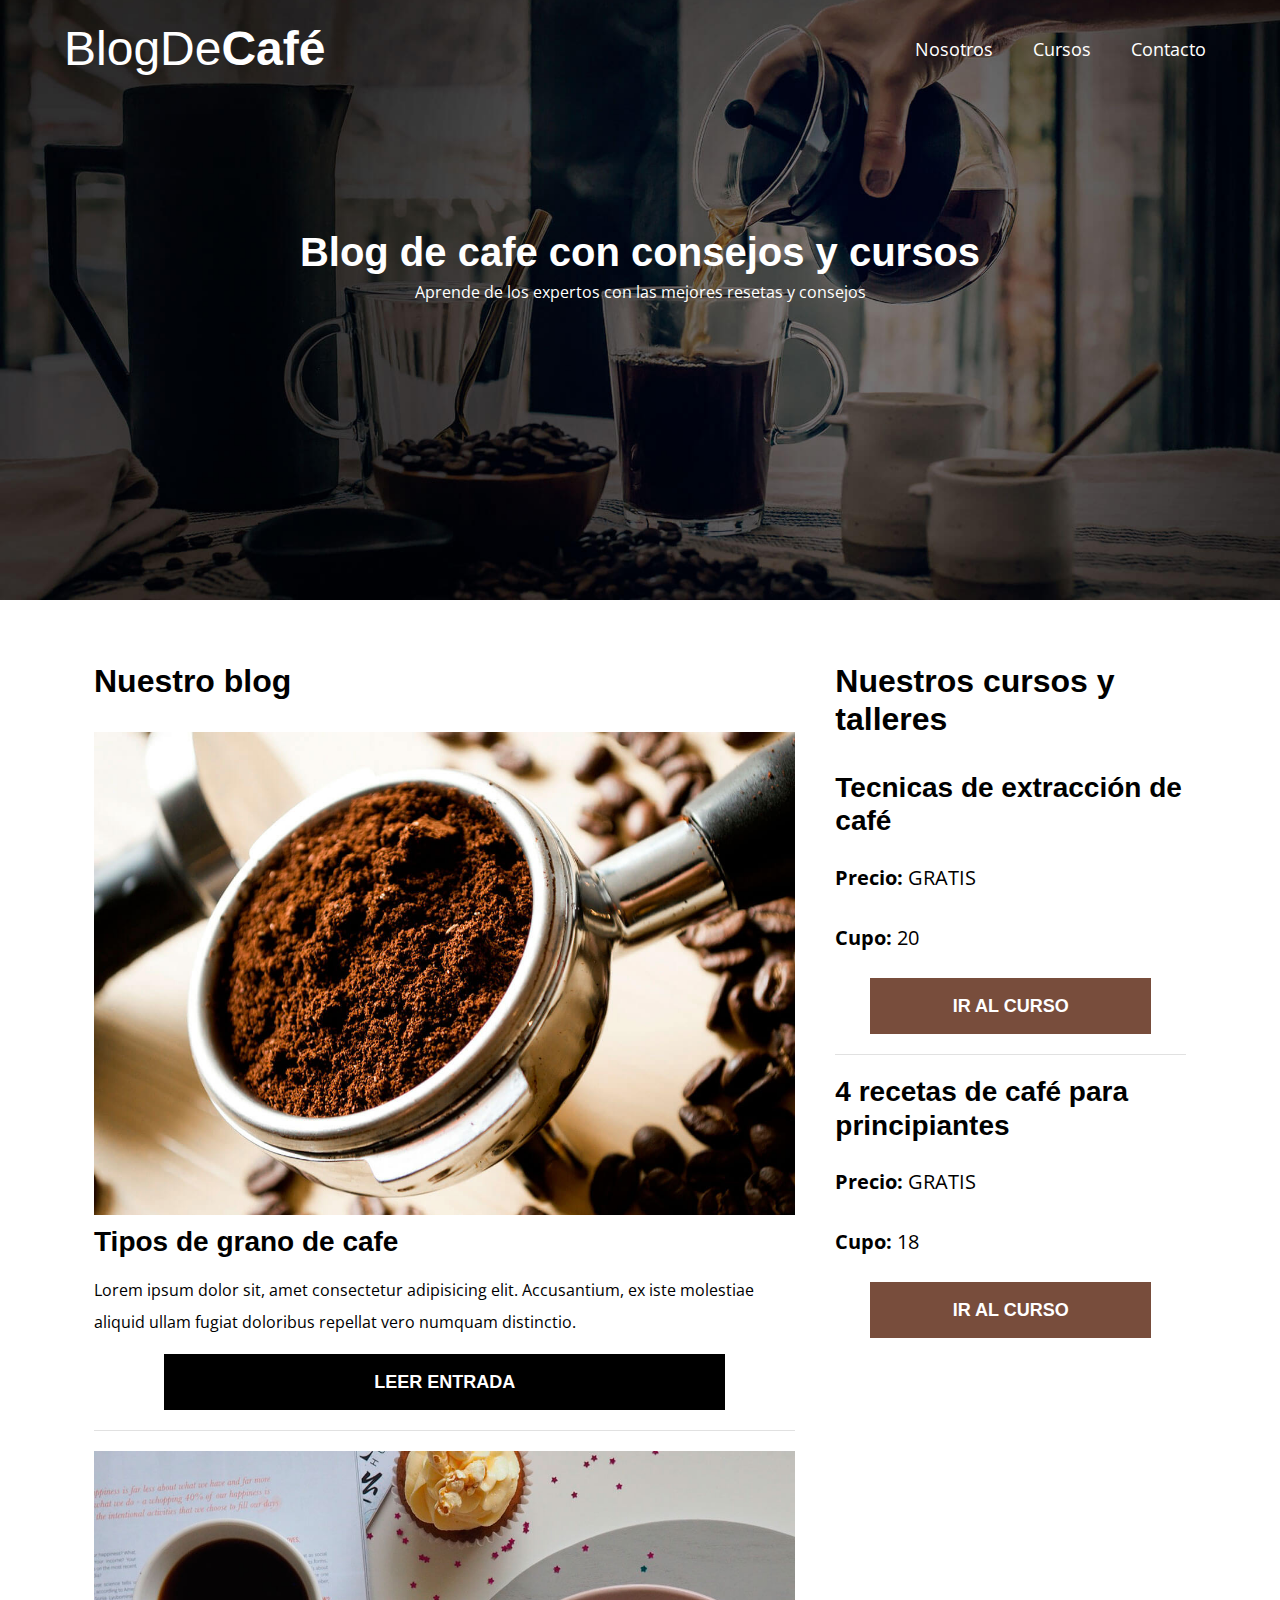
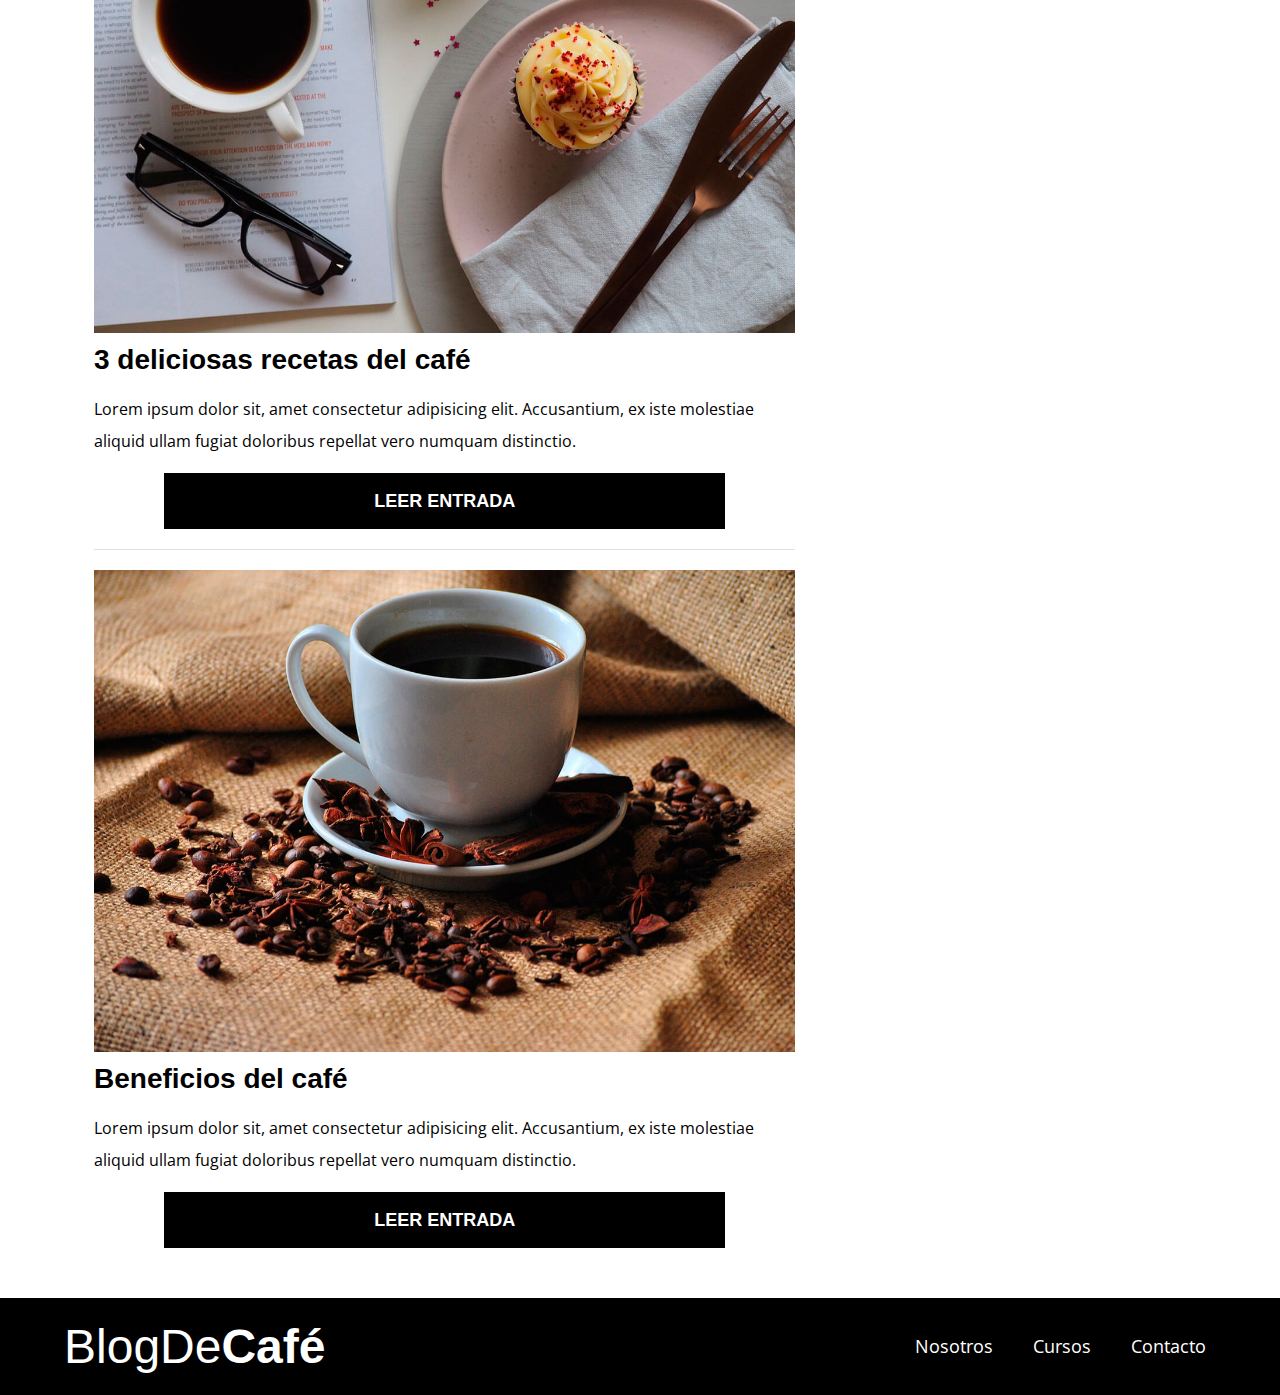
<file: index.html>
<!DOCTYPE html>
<html lang="en">
  <head>
    <meta charset="UTF-8" />
    <meta http-equiv="X-UA-Compatible" content="IE=edge" />
    <meta name="viewport" content="width=device-width, initial-scale=1.0" />
    <link rel="stylesheet" href="css/normalize.css" />
    <link rel="stylesheet" href="css/style.css" />
    <link rel="preconnect" href="https://fonts.gstatic.com" />

    <link rel="preconnect" href="https://fonts.gstatic.com" />
    <link
      href="https://fonts.googleapis.com/css2?family=Open+Sans&family=PT+Sans:wght@400;700&display=swap"
      rel="stylesheet"
    />
    <title>Cafe Blog</title>
  </head>
  <body>
    <header class="header">
      <div class="contenedor">
        <div class="barra">
          <a href="index.html" class="logo no-margin centrar-texto">
            <h1 class="logo_nombre">
              BlogDe<span class="logo_bold">Café</span>
            </h1>
          </a>
          <nav class="navegacion">
            <a href="nosotros.html" class="clase_navegacion">Nosotros</a>
            <a href="cursos.html" class="clase_navegacion">Cursos</a>
            <a href="contacto.html" class="clase_navegacion">Contacto</a>
          </nav>
        </div>
      </div>
      <div class="header-texto">
        <h2 class="no-margin">Blog de cafe con consejos y cursos</h2>
        <p class="no-margin">
          Aprende de los expertos con las mejores resetas y consejos
        </p>
      </div>
    </header>
    <!-- ENTRADA 1 -->
    <div class="contenedor contenido-principal">
      <main class="blog">
        <h3>Nuestro blog</h3>
        <article class="entrada">
          <div class="entrada__image">
            <picture>
              <source srcset="img/blog1.webp" type="img/webp">
              <img src="img/blog1.jpg" alt="Imagen blog" />

            </picture>
            <div class="entrada__contenido">
              <h4 class="no-margin">Tipos de grano de cafe</h4>
              <p>
                Lorem ipsum dolor sit, amet consectetur adipisicing elit.
                Accusantium, ex iste molestiae aliquid ullam fugiat doloribus
                repellat vero numquam distinctio.
              </p>
              <a href="entrada.html" class="boton boton--primario"
                >Leer Entrada</a
              >
            </div>
          </div>
        </article>
        <!-- ENTRADA 2 -->
        <article class="entrada">
          <div class="entrada__image">
            <picture>
              <source srcset="img/blog12.webp" type="img/webp">
              <img src="img/blog2.jpg" alt="Imagen blog" />

            </picture>
            <div class="entrada__contenido">
              <h4 class="no-margin">3 deliciosas recetas del café</h4>
              <p>
                Lorem ipsum dolor sit, amet consectetur adipisicing elit.
                Accusantium, ex iste molestiae aliquid ullam fugiat doloribus
                repellat vero numquam distinctio.
              </p>
              <a href="entrada.html" class="boton boton--primario"
                >Leer Entrada</a
              >
            </div>
          </div>
        </article>
        <!-- ENTRADA 3 -->
        <article class="entrada">
          <div class="entrada__image">
            <picture>
              <source srcset="img/blog3.webp" type="img/webp">
              <img src="img/blog3.jpg" alt="Imagen blog" />

            </picture>
            <div class="entrada__contenido">
              <h4 class="no-margin">Beneficios del café</h4>
              <p>
                Lorem ipsum dolor sit, amet consectetur adipisicing elit.
                Accusantium, ex iste molestiae aliquid ullam fugiat doloribus
                repellat vero numquam distinctio.
              </p>
              <a href="entrada.html" class="boton boton--primario"
                >Leer Entrada</a
              >
            </div>
          </div>
        </article>
      </main>

      <aside class="sidebar">
        <h3>Nuestros cursos y talleres</h3>

        <ol class="cursos no-padding">
          <li class="widget-curso">
            <h4 class="no-margin">Tecnicas de extracción de café</h4>
            <p class="widget-curso__label">Precio:
              <span class="widget-curso__info">GRATIS</span>
            </p>
            <p class="widget-curso__label">Cupo:
              <span class="widget-curso__info">20</span>
            </p>
            <a href="entrada.html" class="boton boton--secundario"
                >Ir al Curso</a
              >
          </li>

          <li class="widget-curso">
            <h4 class="no-margin">4 recetas de café para principiantes</h4>
            <p class="widget-curso__label">Precio:
              <span class="widget-curso__info">GRATIS</span>
            </p>
            <p class="widget-curso__label">Cupo:
              <span class="widget-curso__info">18</span>
            </p>
            <a href="entrada.html" class="boton boton--secundario"
                >Ir al Curso</a
              >
          </li>
        </ol>
      </aside>
    </div>

    <footer class="footer">
      <div class="contenedor container2">
        <div class="barra">
          <a href="index.html" class="logo no-margin centrar-texto">
            <h1 class="logo_nombre">
              BlogDe<span class="logo_bold">Café</span>
            </h1>
          </a>
          <nav class="navegacion">
            <a href="nosotros.html" class="clase_navegacion">Nosotros</a>
            <a href="cursos.html" class="clase_navegacion">Cursos</a>
            <a href="contacto.html" class="clase_navegacion">Contacto</a>
          </nav>
        </div>
      </div>
    </footer>
  </body>
</html>
</file>
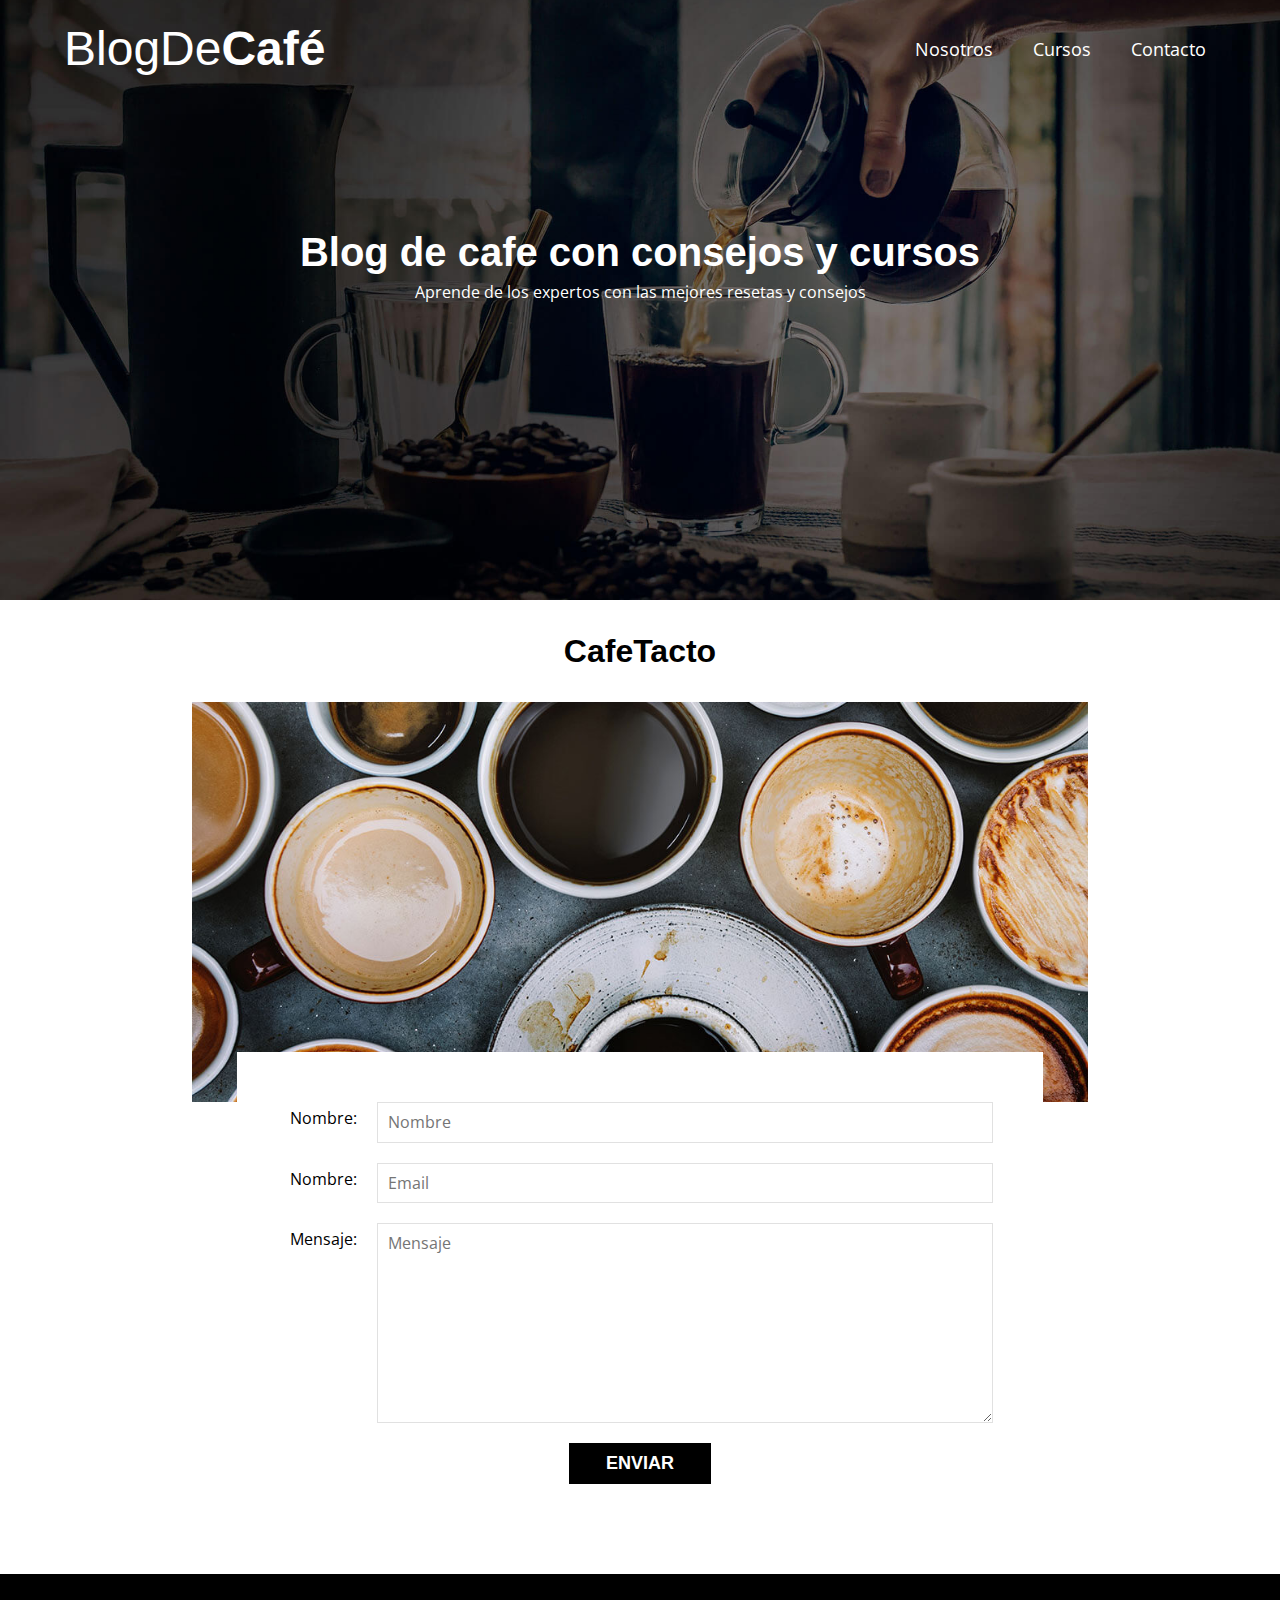
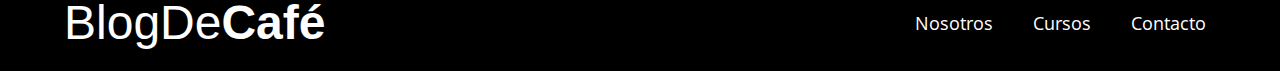
<file: contacto.html>
<!DOCTYPE html>
<html lang="en">
  <head>
    <meta charset="UTF-8" />
    <meta http-equiv="X-UA-Compatible" content="IE=edge" />
    <meta name="viewport" content="width=device-width, initial-scale=1.0" />
    <link rel="stylesheet" href="css/normalize.css" />
    <link rel="stylesheet" href="css/style.css" />
    <link rel="preconnect" href="https://fonts.gstatic.com" />

    <link rel="preconnect" href="https://fonts.gstatic.com" />
    <link
      href="https://fonts.googleapis.com/css2?family=Open+Sans&family=PT+Sans:wght@400;700&display=swap"
      rel="stylesheet"
    />
    <title>Cafe Contacto</title>
  </head>
  <body>
    <header class="header">
      <div class="contenedor">
        <div class="barra">
          <a href="index.html" class="logo no-margin centrar-texto">
            <h1 class="logo_nombre">
              BlogDe<span class="logo_bold">Café</span>
            </h1>
          </a>
          <nav class="navegacion">
            <a href="nosotros.html" class="clase_navegacion">Nosotros</a>
            <a href="cursos.html" class="clase_navegacion">Cursos</a>
            <a href="contacto.html" class="clase_navegacion">Contacto</a>
          </nav>
        </div>
      </div>
      <div class="header-texto">
        <h2 class="no-margin">Blog de cafe con consejos y cursos</h2>
        <p class="no-margin">
          Aprende de los expertos con las mejores resetas y consejos
        </p>
      </div>
    </header>
    <main class="contenedor-contacto">
        <h3 class="centrar-texto">CafeTacto</h3>
      <div class="contacto-bg">
      </div>

        <form class="formulario">
          <div class="campo">
            <label class="campo__label" for="nombre">Nombre: </label>
            <input class="campo__field" type="text" placeholder="Nombre" id="nombre">
          </div>
          <div class="campo">
            <label class="campo__label" for="email">Nombre: </label>
            <input class="campo__field" type="email" placeholder="Email" id="email">
          </div>
          <div class="campo">
            <label class="campo__label" for="mensaje">Mensaje: </label>
            <textarea class="campo__field campo__field--textarea" id="mensaje" placeholder="Mensaje"></textarea>
          </div>
          <div class="campo">
            <input type="submit" value="Enviar" class="boton boton--primario boton-form">
          </div>
        </form>
      
    </main>

    <footer class="footer">
      <div class="contenedor container2">
        <div class="barra">
          <a href="index.html" class="logo no-margin centrar-texto">
            <h1 class="logo_nombre">
              BlogDe<span class="logo_bold">Café</span>
            </h1>
          </a>
          <nav class="navegacion">
            <a href="nosotros.html" class="clase_navegacion">Nosotros</a>
            <a href="cursos.html" class="clase_navegacion">Cursos</a>
            <a href="contacto.html" class="clase_navegacion">Contacto</a>
          </nav>
        </div>
      </div>
    </footer>
  </body>
</html>
</file>
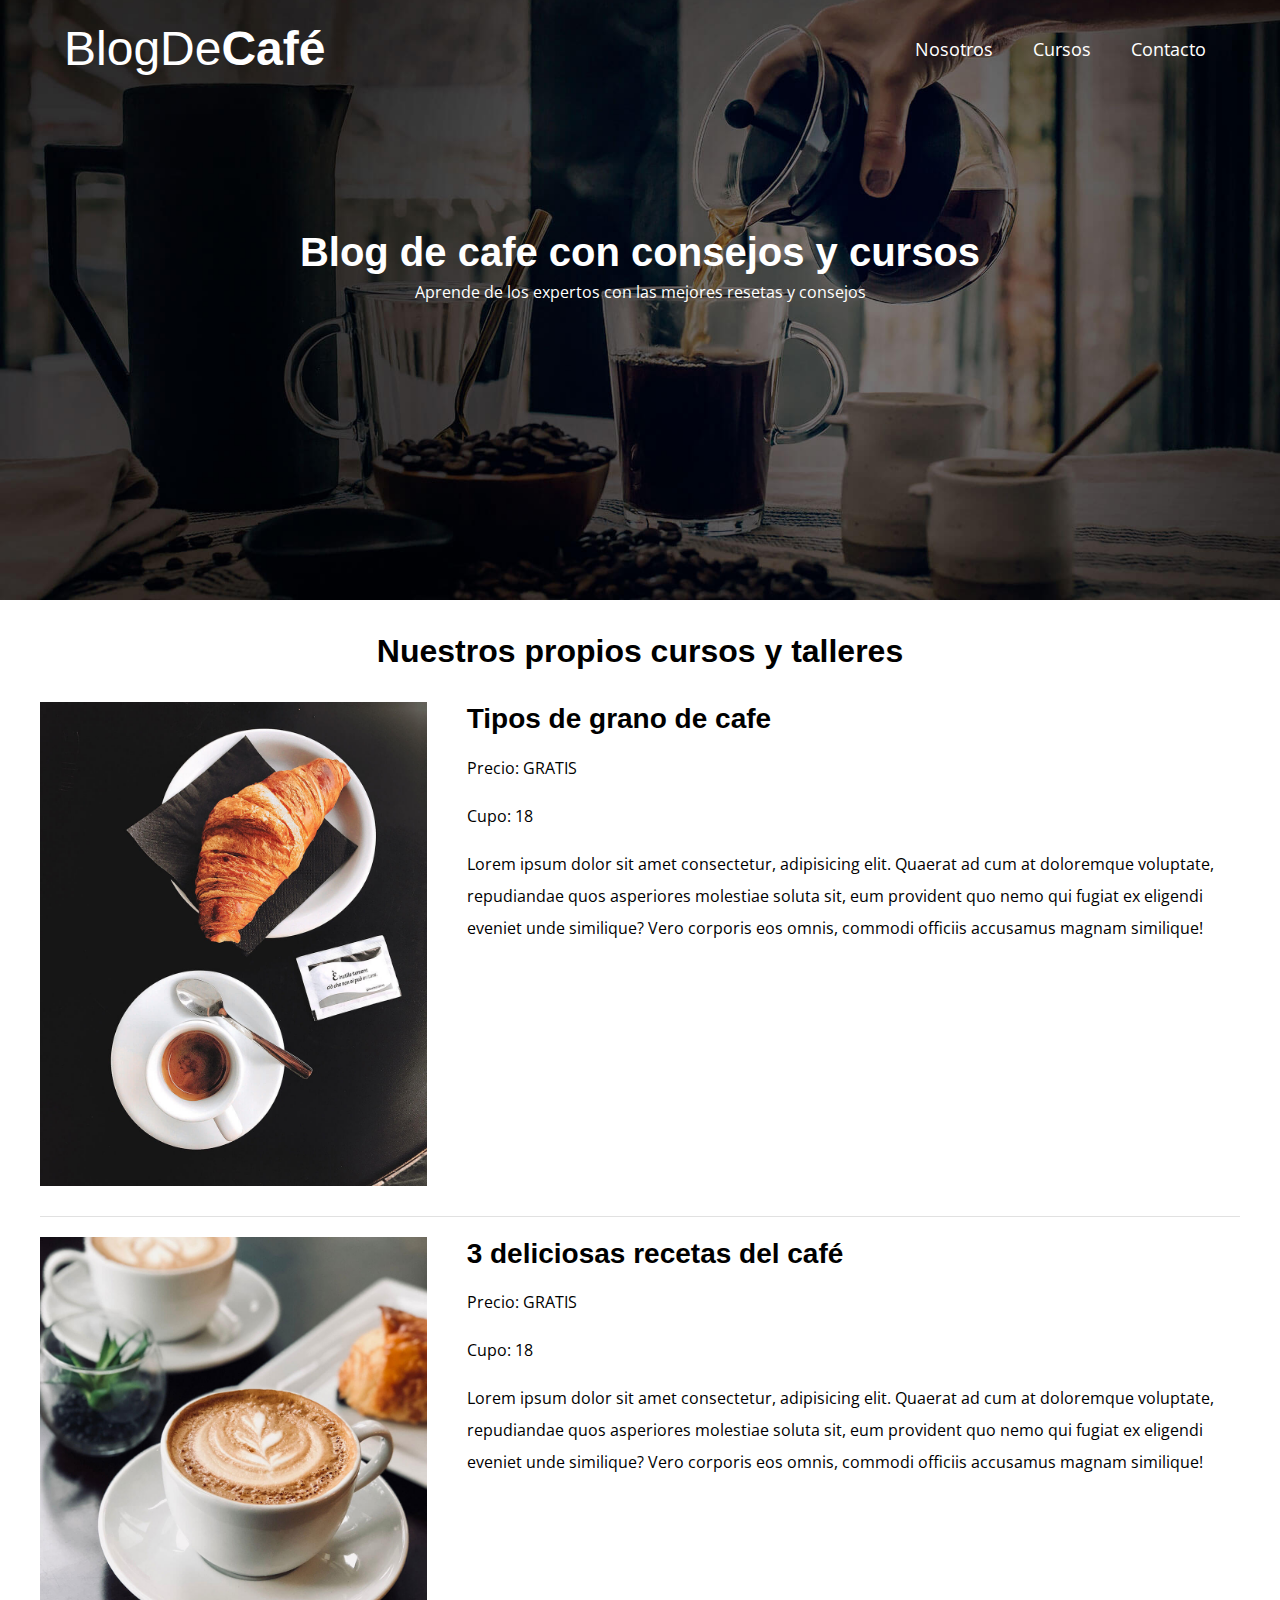
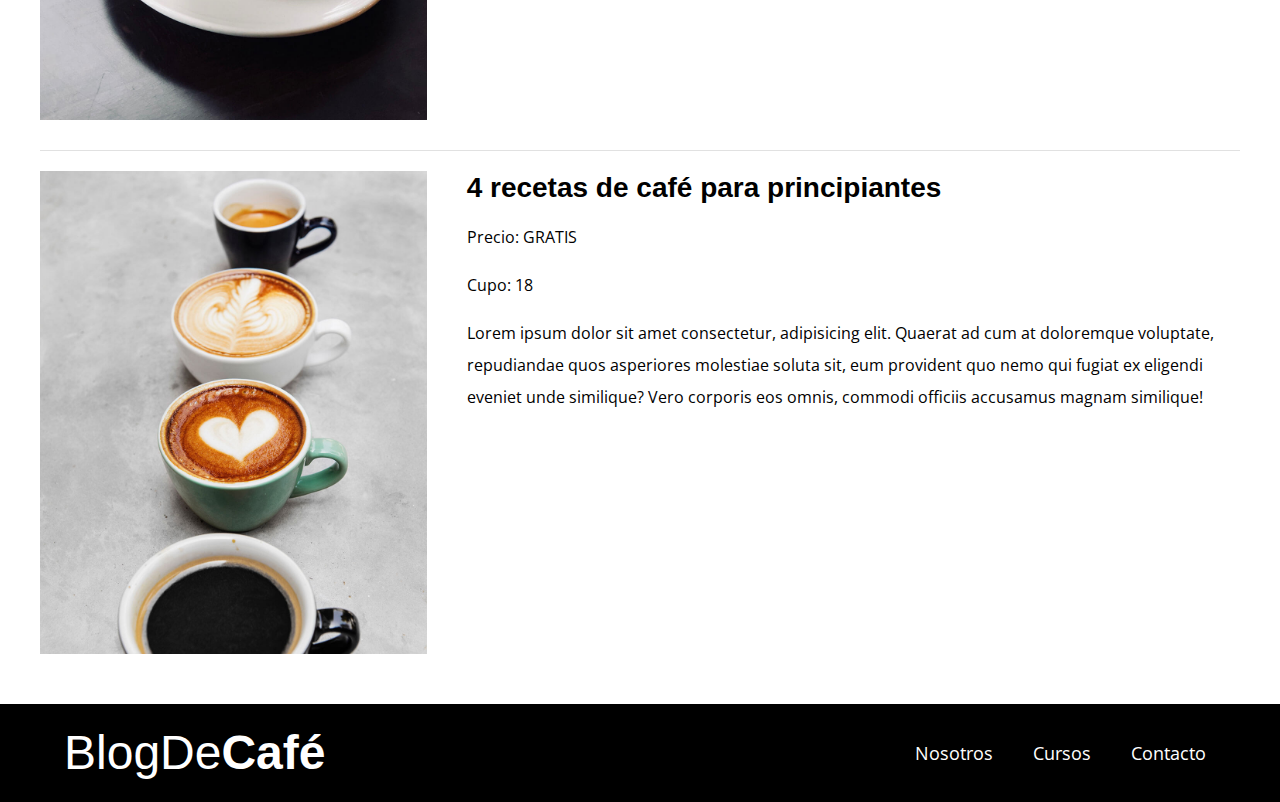
<file: cursos.html>
<!DOCTYPE html>
<html lang="en">
  <head>
    <meta charset="UTF-8" />
    <meta http-equiv="X-UA-Compatible" content="IE=edge" />
    <meta name="viewport" content="width=device-width, initial-scale=1.0" />
    <link rel="stylesheet" href="css/normalize.css" />
    <link rel="stylesheet" href="css/style.css" />
    <link rel="preconnect" href="https://fonts.gstatic.com" />

    <link rel="preconnect" href="https://fonts.gstatic.com" />
    <link
      href="https://fonts.googleapis.com/css2?family=Open+Sans&family=PT+Sans:wght@400;700&display=swap"
      rel="stylesheet"
    />
    <title>Cafe Blog</title>
  </head>
  <body>
    <header class="header">
      <div class="contenedor">
        <div class="barra">
          <a href="index.html" class="logo no-margin centrar-texto">
            <h1 class="logo_nombre">
              BlogDe<span class="logo_bold">Café</span>
            </h1>
          </a>
          <nav class="navegacion">
            <a href="nosotros.html" class="clase_navegacion">Nosotros</a>
            <a href="cursos.html" class="clase_navegacion">Cursos</a>
            <a href="contacto.html" class="clase_navegacion">Contacto</a>
          </nav>
        </div>
      </div>
      <div class="header-texto">
        <h2 class="no-margin">Blog de cafe con consejos y cursos</h2>
        <p class="no-margin">
          Aprende de los expertos con las mejores resetas y consejos
        </p>
      </div>
    </header>
    <main class="contenedor--cursos">
        <h3 class="centrar-texto">Nuestros propios cursos y talleres</h3>

        <div class="curso">
            <div class="curso__imagen">
                <img src="img/curso1.jpg" alt="Imagen curso">
            </div>
            <div class="curso__informacion">
                <h4 class="no-margin">Tipos de grano de cafe</h4>
                <p class="curso__label">Precio:
                  <span class="curso__info">GRATIS</span>
                </p>
                <p class="curso__label">Cupo:
                  <span class="curso__info">18</span>
                </p>
                <p class="curso__descripcion">
                    Lorem ipsum dolor sit amet consectetur, adipisicing elit. Quaerat ad cum at doloremque voluptate, repudiandae quos asperiores molestiae soluta sit, eum provident quo nemo qui fugiat ex eligendi eveniet unde similique? Vero corporis eos omnis, commodi officiis accusamus magnam similique!
                </p>
            </div> 
        </div> 
        <!-- FIN CURSO -->
        <div class="curso">
            <div class="curso__imagen">
                <img src="img/curso2.jpg" alt="Imagen curso">
            </div>
            <div class="curso__informacion">
                <h4 class="no-margin">3 deliciosas recetas del café</h4>
                <p class="curso__label">Precio:
                  <span class="curso__info">GRATIS</span>
                </p>
                <p class="curso__label">Cupo:
                  <span class="curso__info">18</span>
                </p>
                <p class="curso__descripcion">
                    Lorem ipsum dolor sit amet consectetur, adipisicing elit. Quaerat ad cum at doloremque voluptate, repudiandae quos asperiores molestiae soluta sit, eum provident quo nemo qui fugiat ex eligendi eveniet unde similique? Vero corporis eos omnis, commodi officiis accusamus magnam similique!
                </p>
            </div> 
        </div> 
        <!-- FIN CURSO -->
        <div class="curso">
            <div class="curso__imagen">
                <img src="img/curso3.jpg" alt="Imagen curso">
            </div>
            <div class="curso__informacion">
                <h4 class="no-margin">4 recetas de café para principiantes</h4>
                <p class="curso__label">Precio:
                  <span class="curso__info">GRATIS</span>
                </p>
                <p class="curso__label">Cupo:
                  <span class="curso__info">18</span>
                </p>
                <p class="curso__descripcion">
                    Lorem ipsum dolor sit amet consectetur, adipisicing elit. Quaerat ad cum at doloremque voluptate, repudiandae quos asperiores molestiae soluta sit, eum provident quo nemo qui fugiat ex eligendi eveniet unde similique? Vero corporis eos omnis, commodi officiis accusamus magnam similique!
                </p>
            </div> 
        </div> 
    </main>

    <footer class="footer">
      <div class="contenedor container2">
        <div class="barra">
          <a href="index.html" class="logo no-margin centrar-texto">
            <h1 class="logo_nombre">
              BlogDe<span class="logo_bold">Café</span>
            </h1>
          </a>
          <nav class="navegacion">
            <a href="nosotros.html" class="clase_navegacion">Nosotros</a>
            <a href="cursos.html" class="clase_navegacion">Cursos</a>
            <a href="contacto.html" class="clase_navegacion">Contacto</a>
          </nav>
        </div>
      </div>
    </footer>
  </body>
</html>
</file>
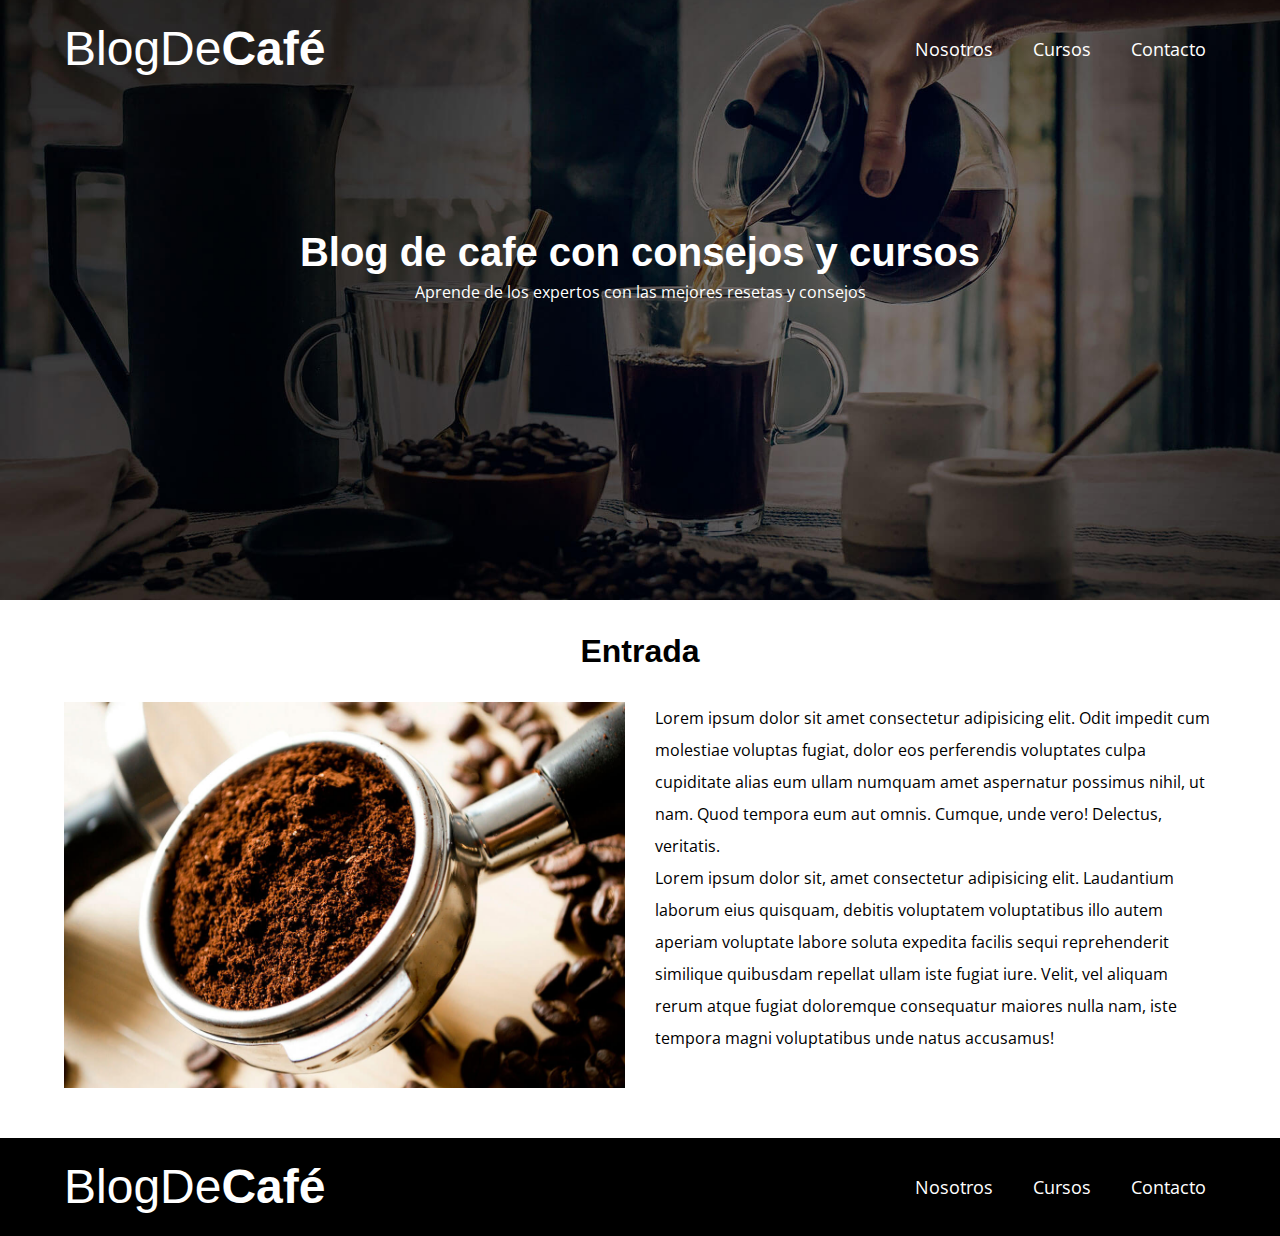
<file: entrada.html>
<!DOCTYPE html>
<html lang="en">
  <head>
    <meta charset="UTF-8" />
    <meta http-equiv="X-UA-Compatible" content="IE=edge" />
    <meta name="viewport" content="width=device-width, initial-scale=1.0" />
    <link rel="stylesheet" href="css/normalize.css" />
    <link rel="stylesheet" href="css/style.css" />
    <link rel="preconnect" href="https://fonts.gstatic.com" />

    <link rel="preconnect" href="https://fonts.gstatic.com" />
    <link
      href="https://fonts.googleapis.com/css2?family=Open+Sans&family=PT+Sans:wght@400;700&display=swap"
      rel="stylesheet"
    />
    <title>Cafe Blog</title>
  </head>
  <body>
    <header class="header">
      <div class="contenedor">
        <div class="barra">
          <a href="index.html" class="logo no-margin centrar-texto">
            <h1 class="logo_nombre">
              BlogDe<span class="logo_bold">Café</span>
            </h1>
          </a>
          <nav class="navegacion">
            <a href="nosotros.html" class="clase_navegacion">Nosotros</a>
            <a href="cursos.html" class="clase_navegacion">Cursos</a>
            <a href="contacto.html" class="clase_navegacion">Contacto</a>
          </nav>
        </div>
      </div>
      <div class="header-texto">
        <h2 class="no-margin">Blog de cafe con consejos y cursos</h2>
        <p class="no-margin">
          Aprende de los expertos con las mejores resetas y consejos
        </p>
      </div>
    </header>
    <main class="contenedor">
        <h3 class="centrar-texto">Entrada</h3>
        <div class="sobre-nosotros">
            <div class="sobre-nosotros__imagen">
                <img src="img/blog1.jpg" alt="Imagen nosotros">
            </div>

            <div class="sobre-nosotros__texto">
                <p>Lorem ipsum dolor sit amet consectetur adipisicing elit. Odit impedit cum molestiae voluptas fugiat, dolor eos perferendis voluptates culpa cupiditate alias eum ullam numquam amet aspernatur possimus nihil, ut nam. Quod tempora eum aut omnis. Cumque, unde vero! Delectus, veritatis.</p>
                <p>Lorem ipsum dolor sit, amet consectetur adipisicing elit. Laudantium laborum eius quisquam, debitis voluptatem voluptatibus illo autem aperiam voluptate labore soluta expedita facilis sequi reprehenderit similique quibusdam repellat ullam iste fugiat iure. Velit, vel aliquam rerum atque fugiat doloremque consequatur maiores nulla nam, iste tempora magni voluptatibus unde natus accusamus!</p>
            </div>

        </div>

    </main>

    <footer class="footer">
      <div class="contenedor container2">
        <div class="barra">
          <a href="index.html" class="logo no-margin centrar-texto">
            <h1 class="logo_nombre">
              BlogDe<span class="logo_bold">Café</span>
            </h1>
          </a>
          <nav class="navegacion">
            <a href="nosotros.html" class="clase_navegacion">Nosotros</a>
            <a href="cursos.html" class="clase_navegacion">Cursos</a>
            <a href="contacto.html" class="clase_navegacion">Contacto</a>
          </nav>
        </div>
      </div>
    </footer>
  </body>
</html>
</file>
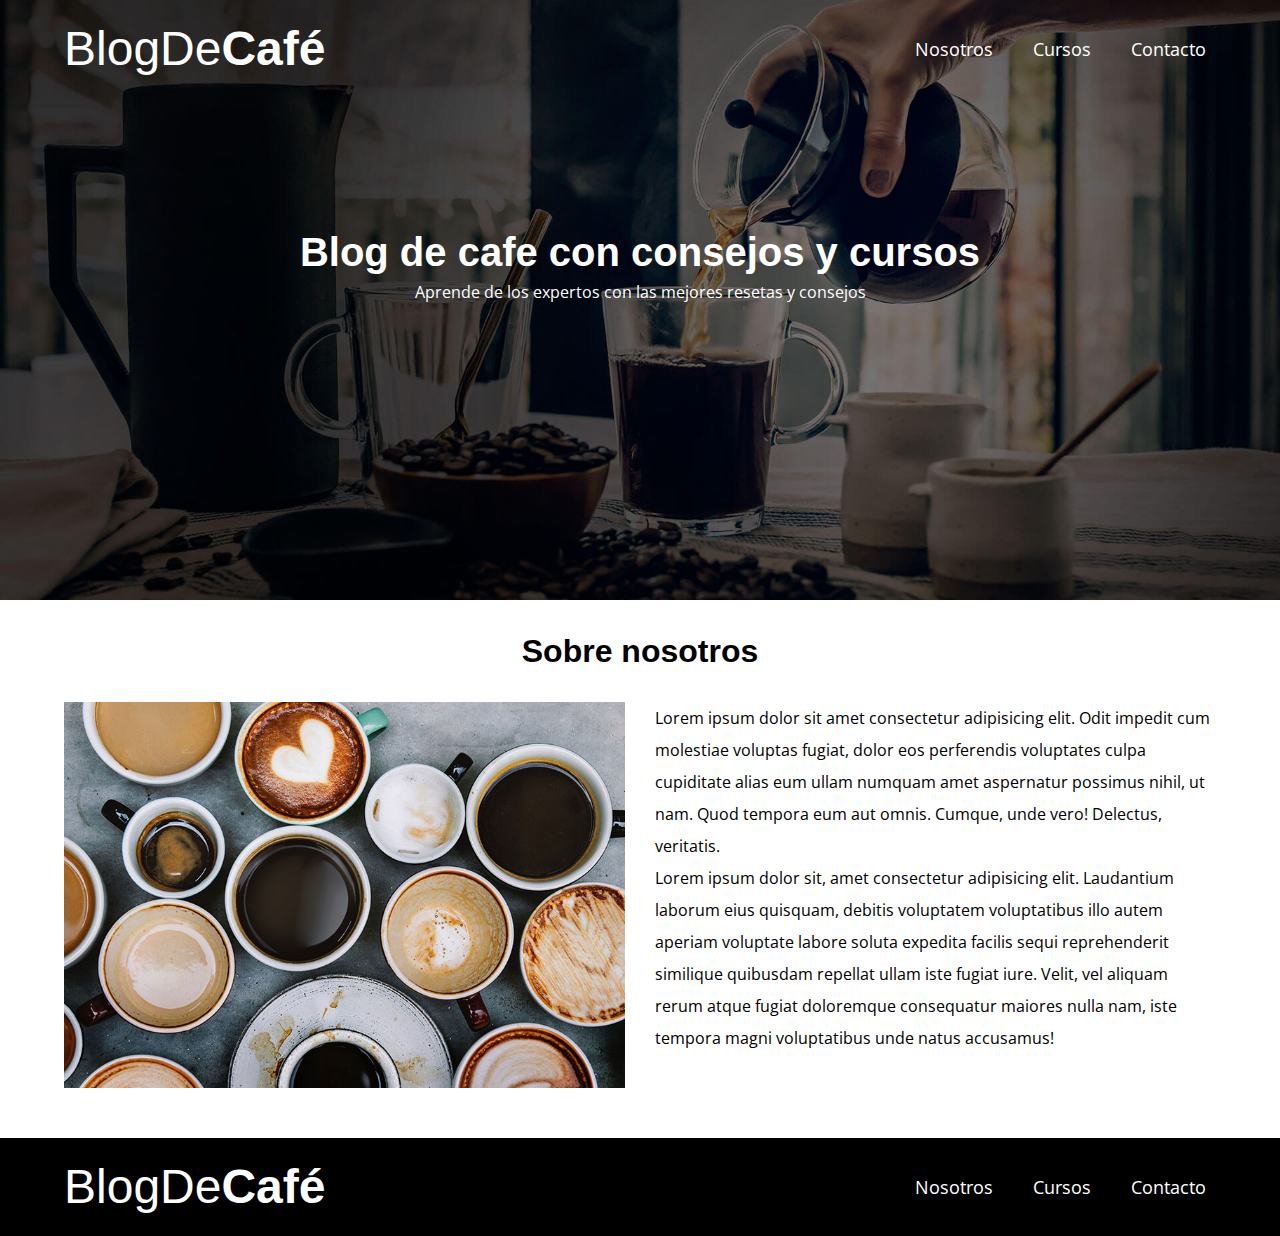
<file: nosotros.html>
<!DOCTYPE html>
<html lang="en">
  <head>
    <meta charset="UTF-8" />
    <meta http-equiv="X-UA-Compatible" content="IE=edge" />
    <meta name="viewport" content="width=device-width, initial-scale=1.0" />
    <link rel="stylesheet" href="css/normalize.css" />
    <link rel="stylesheet" href="css/style.css" />
    <link rel="preconnect" href="https://fonts.gstatic.com" />

    <link rel="preconnect" href="https://fonts.gstatic.com" />
    <link
      href="https://fonts.googleapis.com/css2?family=Open+Sans&family=PT+Sans:wght@400;700&display=swap"
      rel="stylesheet"
    />
    <title>Cafe Blog</title>
  </head>
  <body>
    <header class="header">
      <div class="contenedor">
        <div class="barra">
          <a href="index.html" class="logo no-margin centrar-texto">
            <h1 class="logo_nombre">
              BlogDe<span class="logo_bold">Café</span>
            </h1>
          </a>
          <nav class="navegacion">
            <a href="nosotros.html" class="clase_navegacion">Nosotros</a>
            <a href="cursos.html" class="clase_navegacion">Cursos</a>
            <a href="contacto.html" class="clase_navegacion">Contacto</a>
          </nav>
        </div>
      </div>
      <div class="header-texto">
        <h2 class="no-margin">Blog de cafe con consejos y cursos</h2>
        <p class="no-margin">
          Aprende de los expertos con las mejores resetas y consejos
        </p>
      </div>
    </header>
    <main class="contenedor">
        <h3 class="centrar-texto">Sobre nosotros</h3>
        <div class="sobre-nosotros">
            <div class="sobre-nosotros__imagen">
                <img src="img/nosotros.jpg" alt="Imagen nosotros">
            </div>

            <div class="sobre-nosotros__texto">
                <p>Lorem ipsum dolor sit amet consectetur adipisicing elit. Odit impedit cum molestiae voluptas fugiat, dolor eos perferendis voluptates culpa cupiditate alias eum ullam numquam amet aspernatur possimus nihil, ut nam. Quod tempora eum aut omnis. Cumque, unde vero! Delectus, veritatis.</p>
                <p>Lorem ipsum dolor sit, amet consectetur adipisicing elit. Laudantium laborum eius quisquam, debitis voluptatem voluptatibus illo autem aperiam voluptate labore soluta expedita facilis sequi reprehenderit similique quibusdam repellat ullam iste fugiat iure. Velit, vel aliquam rerum atque fugiat doloremque consequatur maiores nulla nam, iste tempora magni voluptatibus unde natus accusamus!</p>
            </div>

        </div>

    </main>

    <footer class="footer">
      <div class="contenedor container2">
        <div class="barra">
          <a href="index.html" class="logo no-margin centrar-texto">
            <h1 class="logo_nombre">
              BlogDe<span class="logo_bold">Café</span>
            </h1>
          </a>
          <nav class="navegacion">
            <a href="nosotros.html" class="clase_navegacion">Nosotros</a>
            <a href="cursos.html" class="clase_navegacion">Cursos</a>
            <a href="contacto.html" class="clase_navegacion">Contacto</a>
          </nav>
        </div>
      </div>
    </footer>
  </body>
</html>
</file>
<file: css/style.css>
:root {
  --fuenteHeading: "PTSans", sans-serif;
  --fuenteParrafos: "Open Sans", sans-serif;

  --primario: #784d3c;
  --blanco: #fff;
  --negro: #000;
}

html {
  box-sizing: border-box;
  font-size: 62.5%;
}

*,
*:before,
*:after {
  box-sizing: inherit;
}

body {
  font-family: var(--fuenteParrafos);
  font-size: 1.6rem;
  line-height: 2;
}

/* GLOBALES */

.contenedor {
  width: min(90%, 130rem);
  margin: 0 auto;
}

a {
  text-decoration: none;
}

h1,
h2,
h3,
h4 {
  font-family: var(--fuenteHeading);
  line-height: 1.2;
}

h1 {
  font-size: 4.8rem;
}

h2 {
  font-size: 4rem;
}

h3 {
  font-size: 3.2rem;
}

h4 {
  font-size: 2.8rem;
}

img {
  max-width: 100%;
}

/* UTILIDADES */

.no-margin {
  margin: 0;
}

.no-padding {
  padding: 0;
}
.centrar-texto {
  text-align: center;
}

/* HEADER */

header {
  background-image: url("../img/banner.jpg");
  height: 60rem;
  background-size: cover;
  background-repeat: no-repeat;
  background-position: center center;
}

.header-texto {
  text-align: center;
  color: var(--blanco);
  margin-top: 5rem;
}

/* HEADER */

.logo {
  color: var(--blanco);
  font-weight: 400;
}

.logo_nombre {
  margin: 0;
  font-weight: 400;
}

.logo_bold {
  font-weight: 700;
}

/* Bloque de navegacion */

.navegacion a {
  display: block;
  text-align: center;
  color: var(--blanco);
  font-size: 1.8rem;
}

.navegacion a:hover {
  background-color: var(--blanco);
  color: var(--negro);
}

.header-texto {
  margin-top: 15rem;
}

.entrada {
  margin-bottom: 2rem;
  border-bottom: 1px solid #e1e1e1;
}

.entrada:last-of-type {
  border: none;
  margin-bottom: 0;
}

.boton {
  display: block;
  width: 80%;
  margin: 0 auto;
  font-family: var(--fuenteHeading);
  color: var(--blanco);
  text-align: center;
  font-size: 1.8rem;
  text-transform: uppercase;
  font-weight: 700;
  margin-bottom: 2rem;
  padding: 1rem 3rem;
}

.contenido-principal {
  padding: 3rem;
}

.boton--primario {
  background-color: var(--negro);
}

.boton--secundario {
  background-color: var(--primario);
}

.cursos {
  list-style: none;
}

.widget-curso {
  border-bottom: 1px solid #e1e1e1;
  margin-bottom: 2rem;
}

.widget-curso:last-of-type {
  border: none;
  margin-bottom: 0;
}

.widget-curso__label {
  font: var(--fuenteHeading);
  font-weight: 700;
  font-size: 2rem;
}

.widget-curso__info {
  font-weight: 400;
  font-size: 2rem;
}

.footer {
  background-color: var(--negro);
  padding-bottom: 2rem;
}

.curso {
    border-bottom: 1px solid #e1e1e1;
    padding-bottom: 2rem;
    margin-bottom: 2rem;
}

.contenedor--cursos {
    max-width: 120rem;
    margin: 0 auto;
}


.contacto-bg {
 background-image: url(../img/contacto.jpg);
 height: 40rem;
 background-size: cover;
 background-repeat: no-repeat;
}


/* Form */

.boton-form {
  border: none;
  width: 20%;
}

.boton-form:hover {
  color: var(--negro);
  background-color: #e1e1e1;
  cursor: pointer;
}

.formulario {
  background-color: var(--blanco);
  margin: -5rem auto 0 auto;
  width: 90%;
  padding: 5rem;
}

.campo{
  display: flex;
  margin-bottom: 2rem;

}

.campo__label{
  flex: 0 0 9rem;
  text-align: right;
  padding-right: 2rem;
}

.campo__field{
  flex: 1;
  border: 1px solid #e1e1e1;
  padding: 1rem;
}

.campo__field--textarea{
  height: 20rem;
}
/* MEDIA QUERIES */

@media (min-width: 768px) {
  .contenedor {
    width: 90%;
  }
  .barra {
    display: flex;
    justify-content: space-between;
    align-items: centers;
    padding-top: 2rem;
  }

  .navegacion {
    display: flex;
    align-items: center;
    gap: 2rem;
  }

  .navegacion a {
    color: var(--blanco);
    padding: 1rem;
  }

  /* BLOG SECTION */

  .contenido-principal {
    display: grid;
    grid-template-columns: 2fr 1fr;
    gap: 4rem;
  }

  .sobre-nosotros__imagen,
  .sobre-nosotros__texto {
    flex-basis: 50%;
    
  }
.sobre-nosotros__texto p{
    margin: 0 ;
}

  .curso {
    display: grid;
    grid-template-columns: 1fr 2fr;
    gap: 4rem;
  }


  .curso:last-of-type{
      border: none;
  }

  /* CONTACT SECTION */

  .contenedor-contacto{
    width: 70%;
    margin: 0 auto;
  }

}

@media (min-width: 900px) {
  .sobre-nosotros {
    display: grid;
    grid-template-columns: 1fr 1fr;
    gap: 3rem;
  }
  .sobre-nosotros__imagen {
    justify-content: center;
    margin-bottom: 4rem;
  }
}
</file>
